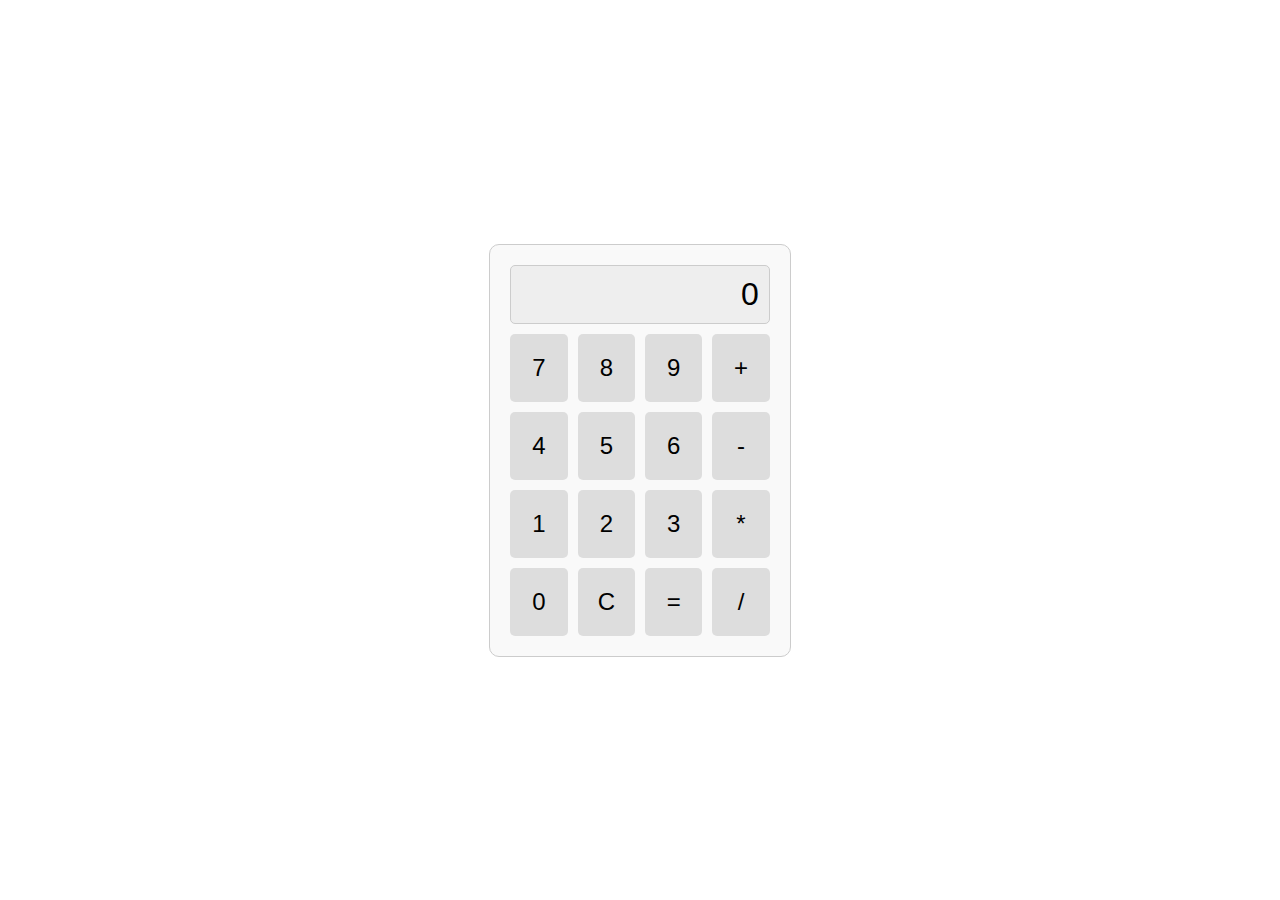
<file: calculadora/index.html>
<!DOCTYPE html>
<html lang="en">
<head>
    <meta charset="UTF-8">
    <meta name="viewport" content="width=device-width, initial-scale=1.0">
    <title>Mega Calculadora</title>
    <link rel="stylesheet" href="css/styles.css"><!-- Conectando o CSS -->
</head>
<body>
    <div class="calculator">
        <div class="display" id="display">0</div>
        <div class="buttons">
            <button class="button" data-value="7">7</button>
            <button class="button" data-value="8">8</button>
            <button class="button" data-value="9">9</button>
            <button class="button" data-value="+">+</button>
            <button class="button" data-value="4">4</button>
            <button class="button" data-value="5">5</button>
            <button class="button" data-value="6">6</button>
            <button class="button" data-value="-">-</button>
            <button class="button" data-value="1">1</button>
            <button class="button" data-value="2">2</button>
            <button class="button" data-value="3">3</button>
            <button class="button" data-value="*">*</button>
            <button class="button" data-value="0">0</button>
            <button class="button" data-value="C">C</button>
            <button class="button" data-value="=">=</button>
            <button class="button" data-value="/">/</button>
        </div>
    </div>
    <script src="js/script.js"></script><!-- Conectando o JavaScript -->
</body>
</html>
</file>
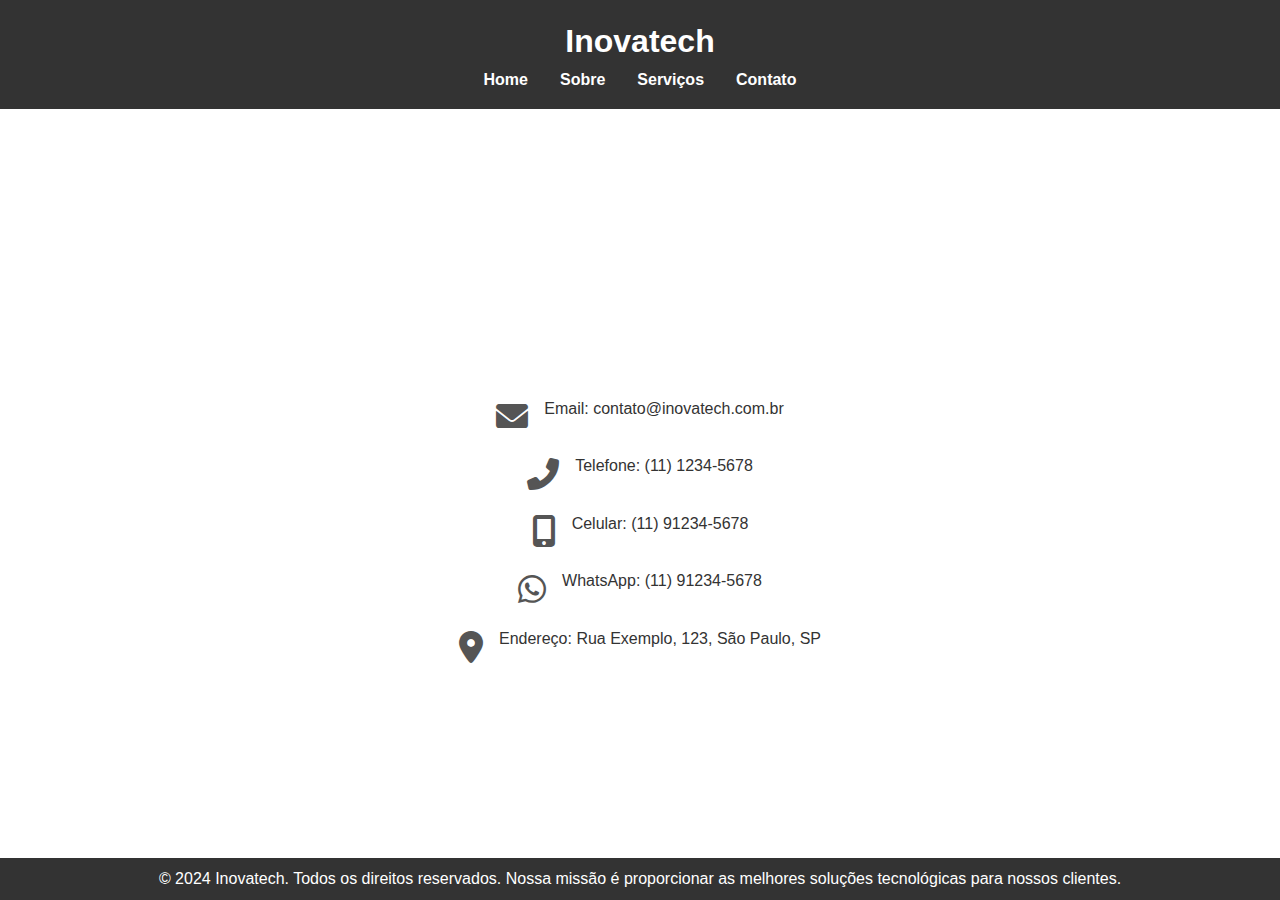
<file: contato.html>
<!DOCTYPE html>
<html lang="pt-br">
<head>
    <meta charset="UTF-8">
    <meta name="viewport" content="width=device-width, initial-scale=1.0">
    <title>Inovatech - Contato</title>
    <link rel="stylesheet" href="css/contato.css">
    <link rel="stylesheet" href="https://cdnjs.cloudflare.com/ajax/libs/font-awesome/6.0.0-beta3/css/all.min.css">
</head>
<body>
    <header>
        <div class="container">
            <h1 class="logo">Inovatech</h1>
            <nav>
                <ul>
                    <li><a href="index.html#home">Home</a></li>
                    <li><a href="sobre.html">Sobre</a></li>
                    <li><a href="servicos.html">Serviços</a></li>
                    <li><a href="contato.html">Contato</a></li>
                </ul>
            </nav>
        </div>
    </header>
    <main>
        <section id="contact" class="hero">
            <div class="container">
                <h2>Contato</h2>
                <p>Entre em contato conosco através dos nossos canais de comunicação.</p>
            </div>
        </section>
        <section id="contact-details">
            <div class="container">
                <div class="contact-item">
                    <i class="fas fa-envelope"></i>
                    <p>Email: contato@inovatech.com.br</p>
                </div>
                <div class="contact-item">
                    <i class="fas fa-phone-alt"></i>
                    <p>Telefone: (11) 1234-5678</p>
                </div>
                <div class="contact-item">
                    <i class="fas fa-mobile-alt"></i>
                    <p>Celular: (11) 91234-5678</p>
                </div>
                <div class="contact-item">
                    <i class="fab fa-whatsapp"></i>
                    <p>WhatsApp: (11) 91234-5678</p>
                </div>
                <div class="contact-item">
                    <i class="fas fa-map-marker-alt"></i>
                    <p>Endereço: Rua Exemplo, 123, São Paulo, SP</p>
                </div>
            </div>
        </section>
    </main>
    <footer>
        <div class="container">
            <p>&copy; 2024 Inovatech. Todos os direitos reservados. Nossa missão é proporcionar as melhores soluções tecnológicas para nossos clientes.</p>
        </div>
    </footer>
</body>
</html>
</file>
<file: calculadora/css/styles.css>
body {
    display: flex;
    justify-content: center;
    align-items: center;
    height: 100vh;
    margin: 0;
    font-family: Arial, sans-serif;
}

.calculator {
    border: 1px solid #ccc;
    border-radius: 10px;
    padding: 20px;
    background-color: #f9f9f9;
}

.display {
    font-size: 2em;
    text-align: right;
    margin-bottom: 10px;
    padding: 10px;
    background-color: #eee;
    border: 1px solid #ccc;
    border-radius: 5px;
}

.buttons {
    display: grid;
    grid-template-columns: repeat(4, 1fr);
    gap: 10px;
}

.button {
    padding: 20px;
    font-size: 1.5em;
    border: none;
    border-radius: 5px;
    background-color: #ddd;
    cursor: pointer;
}

.button:hover {
    background-color: #ccc;
}
</file>
<file: css/contato.css>
* {
    margin: 0;
    padding: 0;
    box-sizing: border-box;
}

html, body {
    height: 100%;
}

body {
    font-family: Arial, sans-serif;
    line-height: 1.6;
    color: #333;
    display: flex;
    flex-direction: column;
}

.container {
    width: 80%;
    margin: auto;
    overflow: hidden;
}

header {
    background: #333;
    color: #fff;
    padding: 1rem 0;
    text-align: center;
}

header .logo {
    font-size: 2rem;
}

nav ul {
    list-style: none;
    display: flex;
    justify-content: center;
}

nav ul li {
    margin: 0 1rem;
}

nav ul li a {
    color: #fff;
    text-decoration: none;
    font-weight: bold;
}

.hero {
    background: url('https://images.unsplash.com/photo-1629904853716-f0bc54eea481?q=80&w=2670&auto=format&fit=crop&ixlib=rb-4.0.3&ixid=M3wxMjA3fDB8MHxwaG90by1wYWdlfHx8fGVufDB8fHx8fA%3D%3D') no-repeat center center/cover;
    color: #fff;
    padding: 4rem 0;
    text-align: center;
}

.hero h2 {
    font-size: 2.5rem;
}

.hero p {
    font-size: 1.2rem;
}

.btn {
    display: inline-block;
    padding: 0.5rem 1rem;
    color: #fff;
    background: #007BFF;
    border: none;
    border-radius: 5px;
    text-decoration: none;
    font-size: 1rem;
    margin-top: 1rem;
}

main {
    flex: 1;
}

section {
    padding: 2rem 0;
}

section h2 {
    text-align: center;
    margin-bottom: 1rem;
}

section p {
    margin-bottom: 1rem;
    text-align: center;
}

section img {
    display: block;
    margin: 1rem auto;
    max-width: 100%;
}

#about-details {
    text-align: center;
}

#about-details h2 {
    margin-top: 2rem;
}

#about-details ul {
    list-style: none;
    padding: 0;
}

#about-details ul li {
    background: #f4f4f4;
    margin: 0.5rem 0;
    padding: 0.5rem;
    border-radius: 5px;
    display: inline-block;
    width: calc(50% - 1rem);
    text-align: left;
}

#contact-details {
    text-align: center;
}

.contact-item {
    display: flex;
    align-items: center;
    justify-content: center;
    margin-bottom: 1rem;
}

.contact-item i {
    font-size: 2rem;
    margin-right: 1rem;
    color: #555;
}

footer {
    background: #333;
    color: #fff;
    text-align: center;
    padding: 0.5rem 0; 
}
</file>
